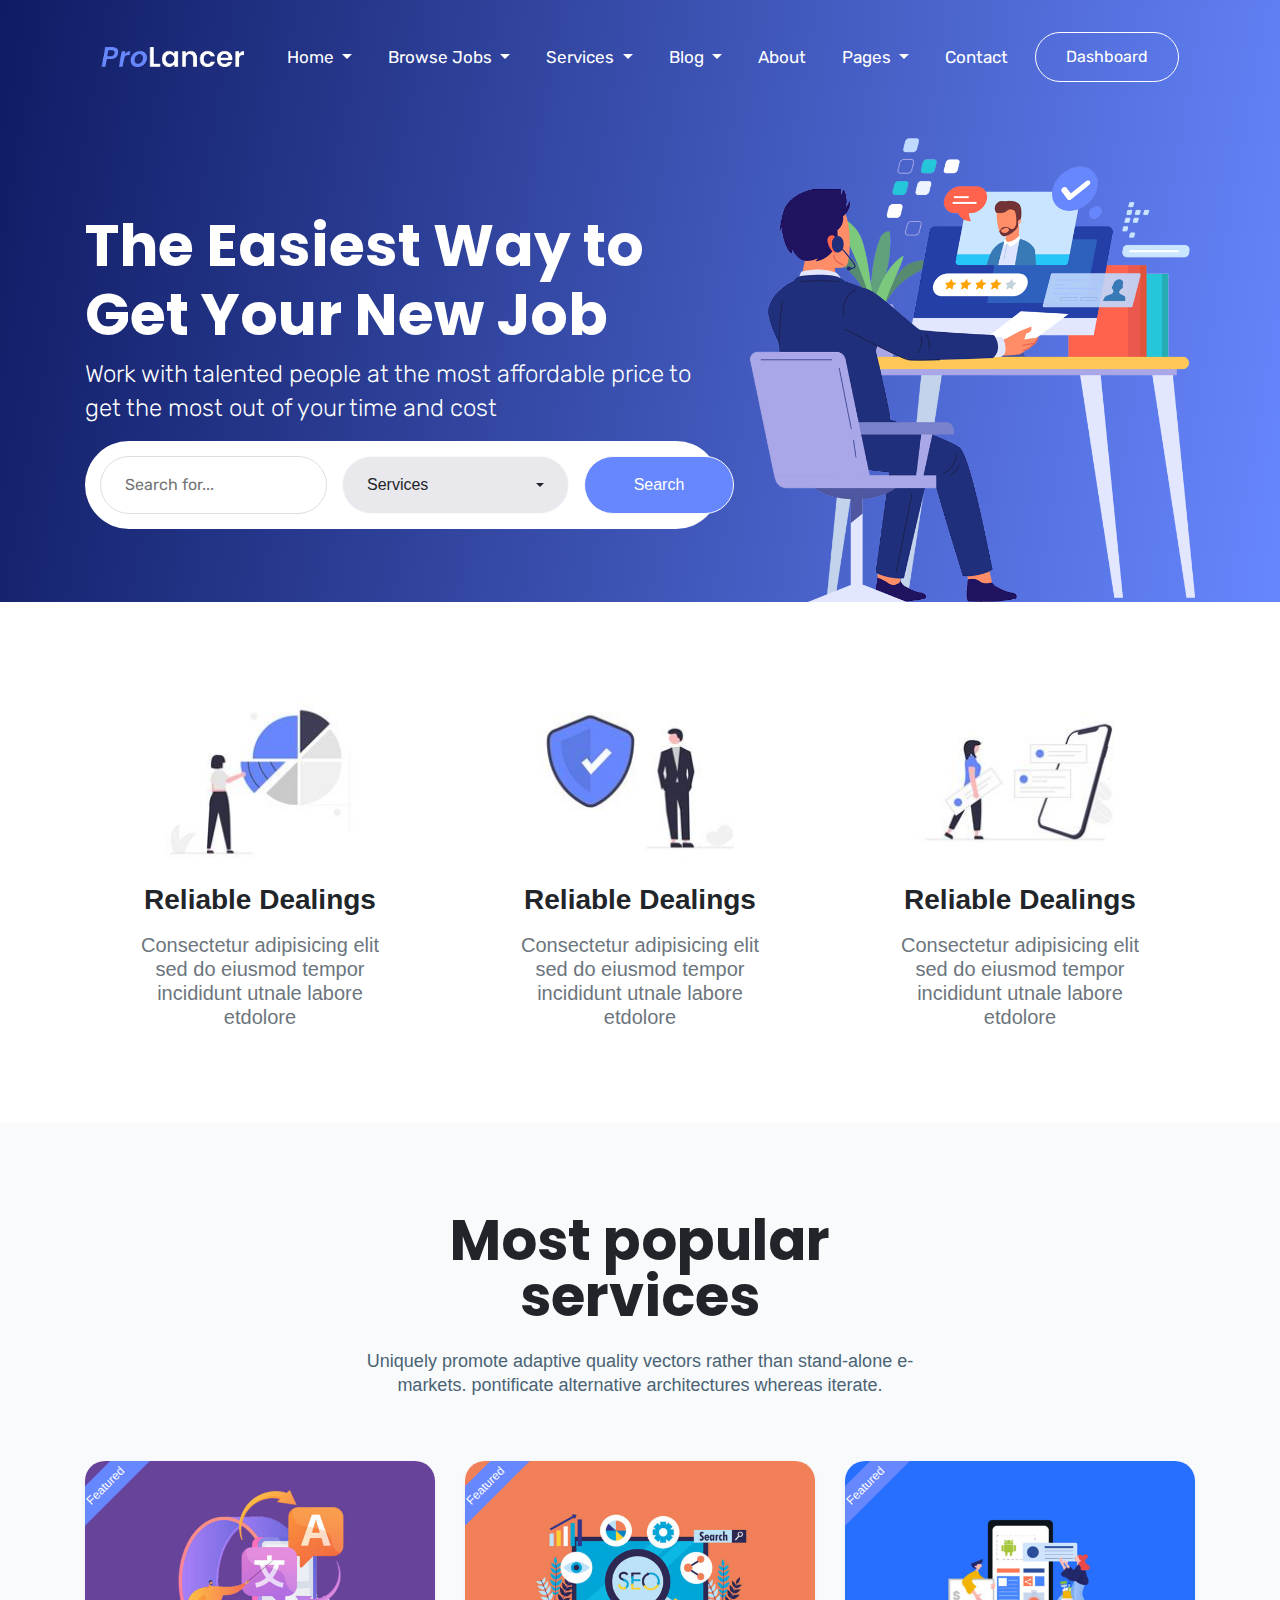
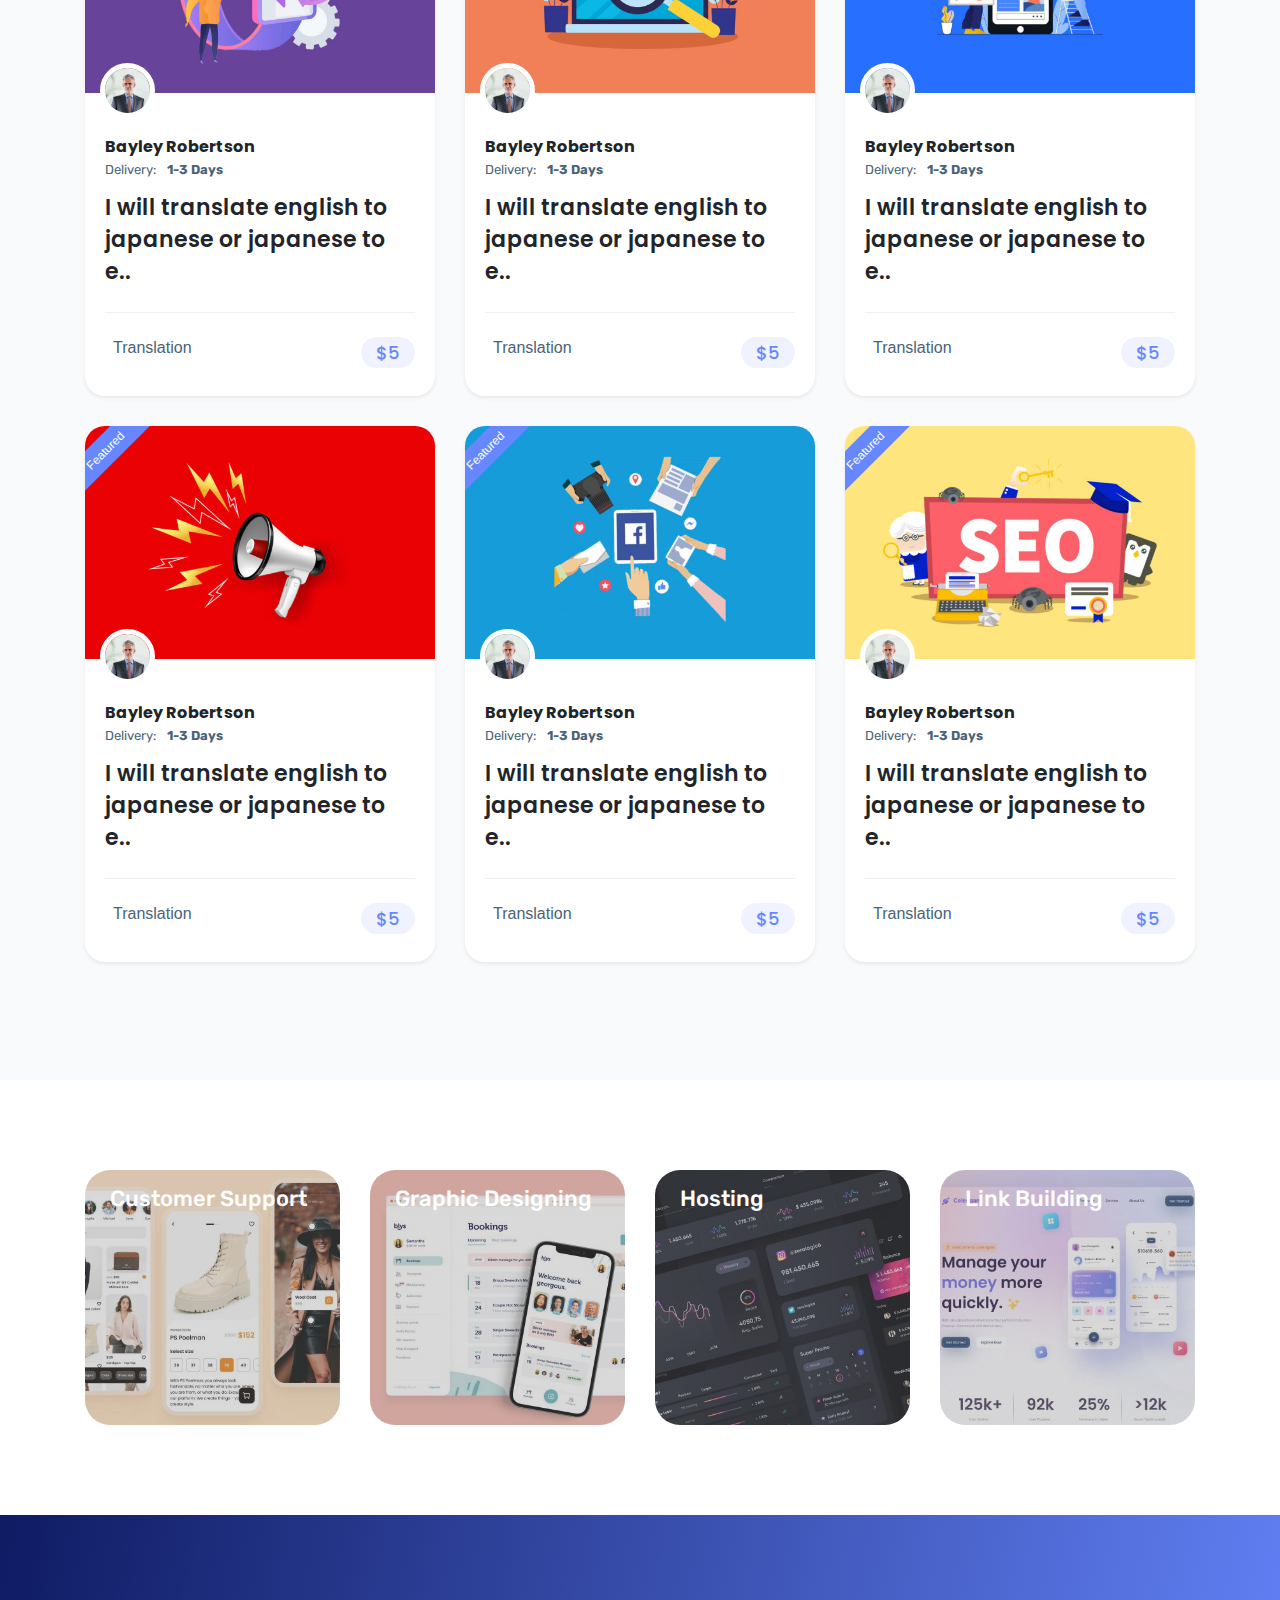
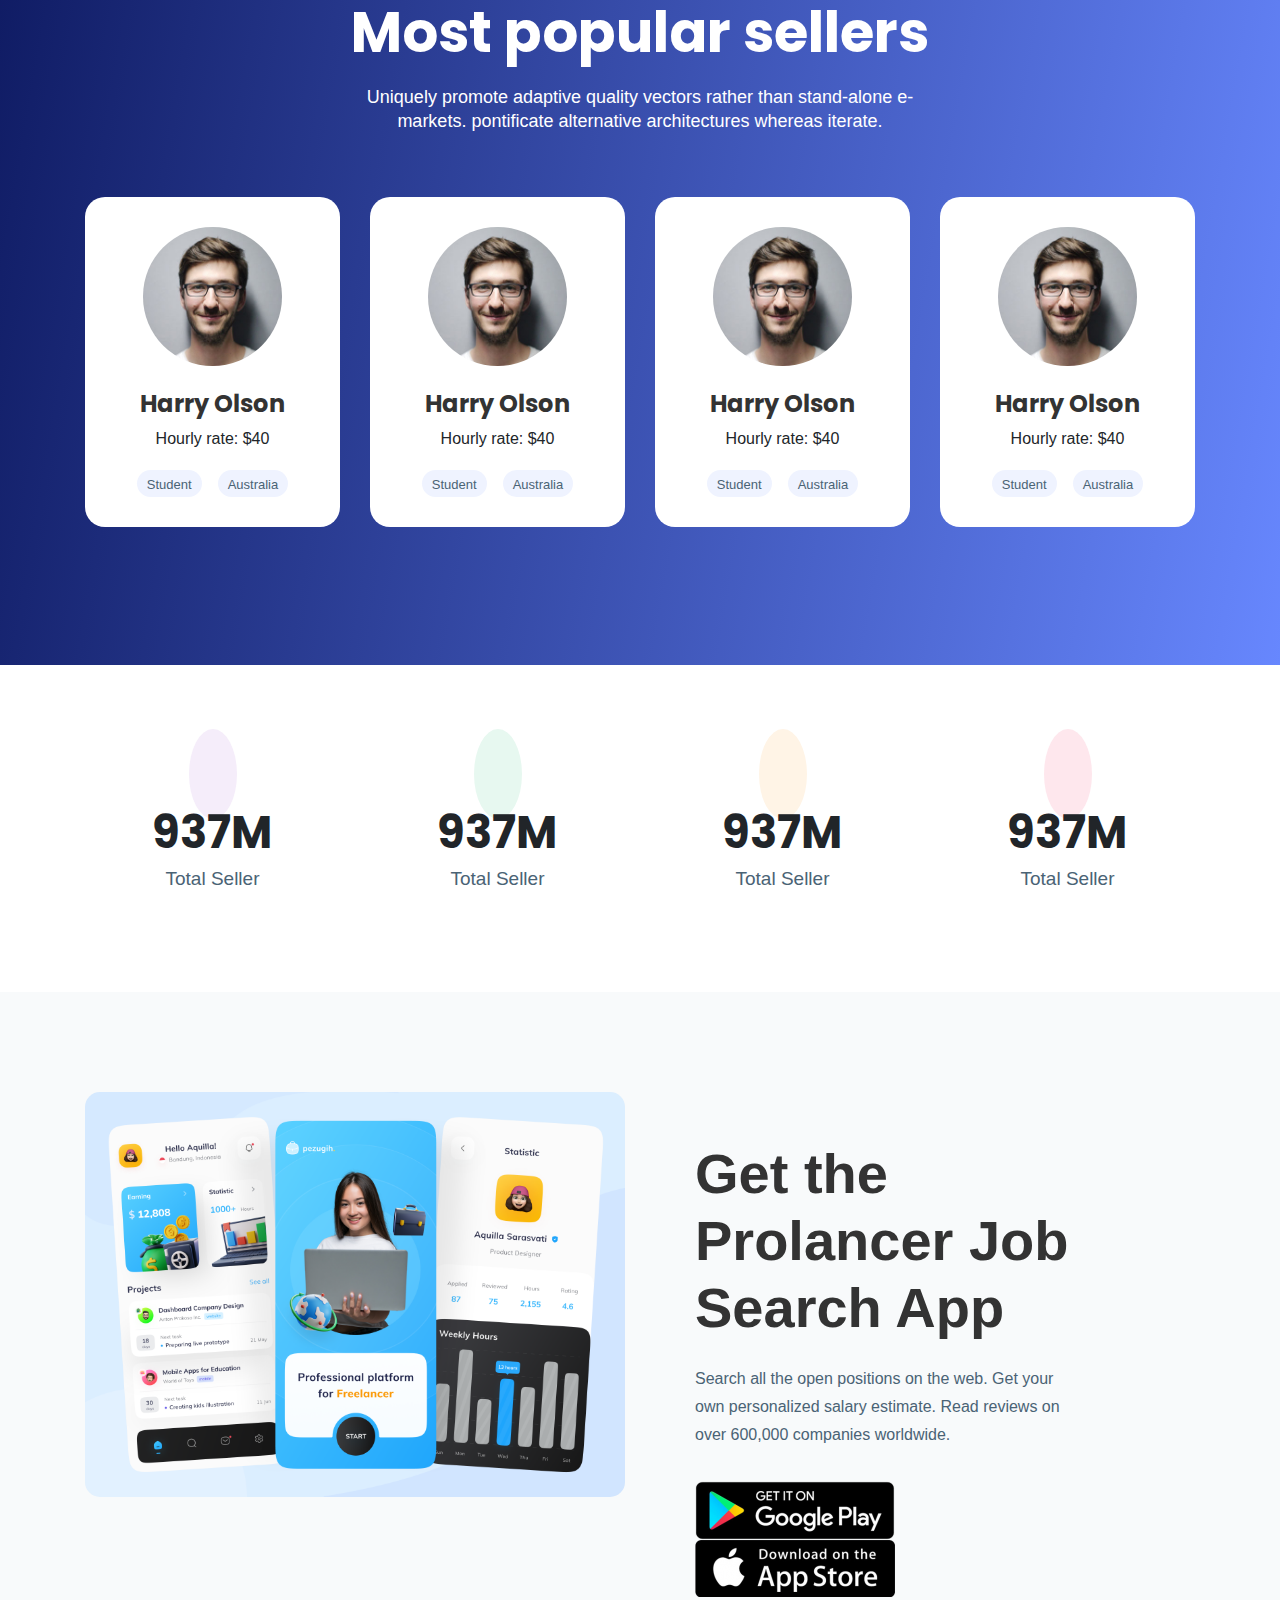
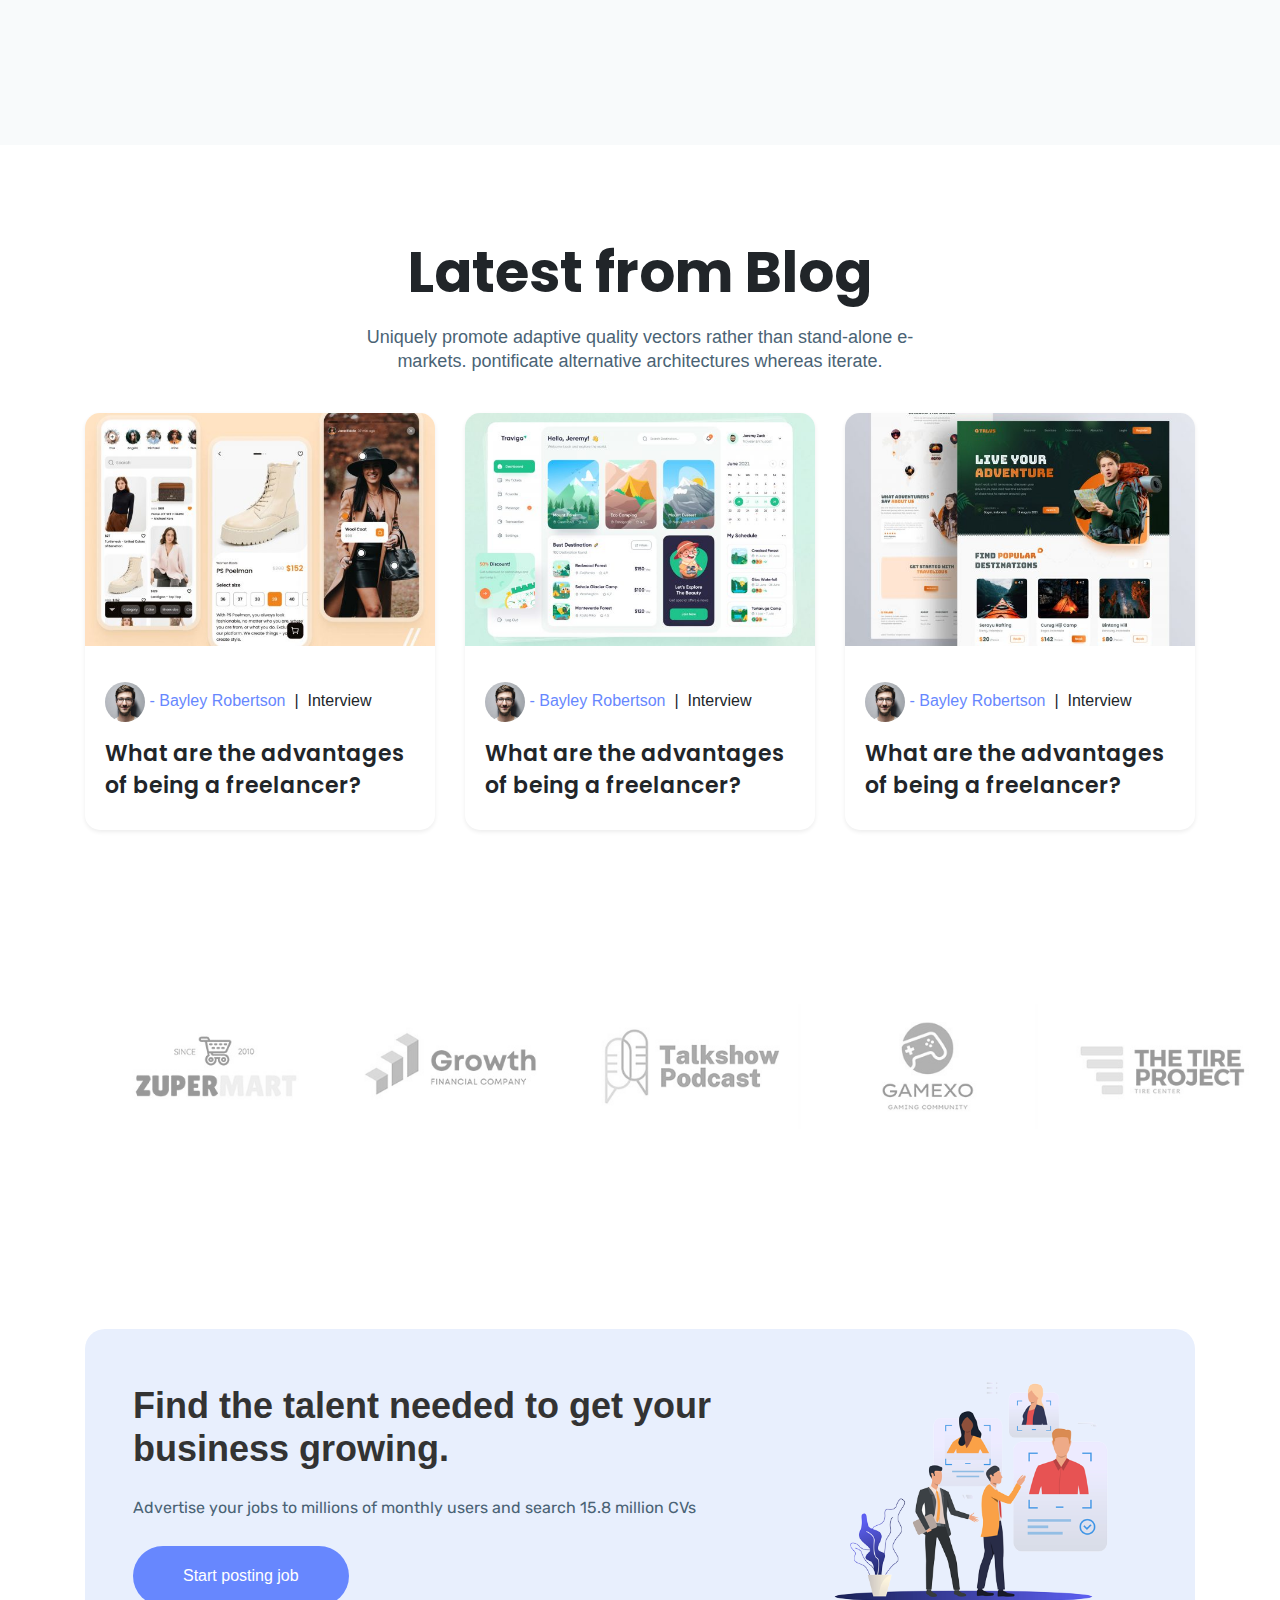
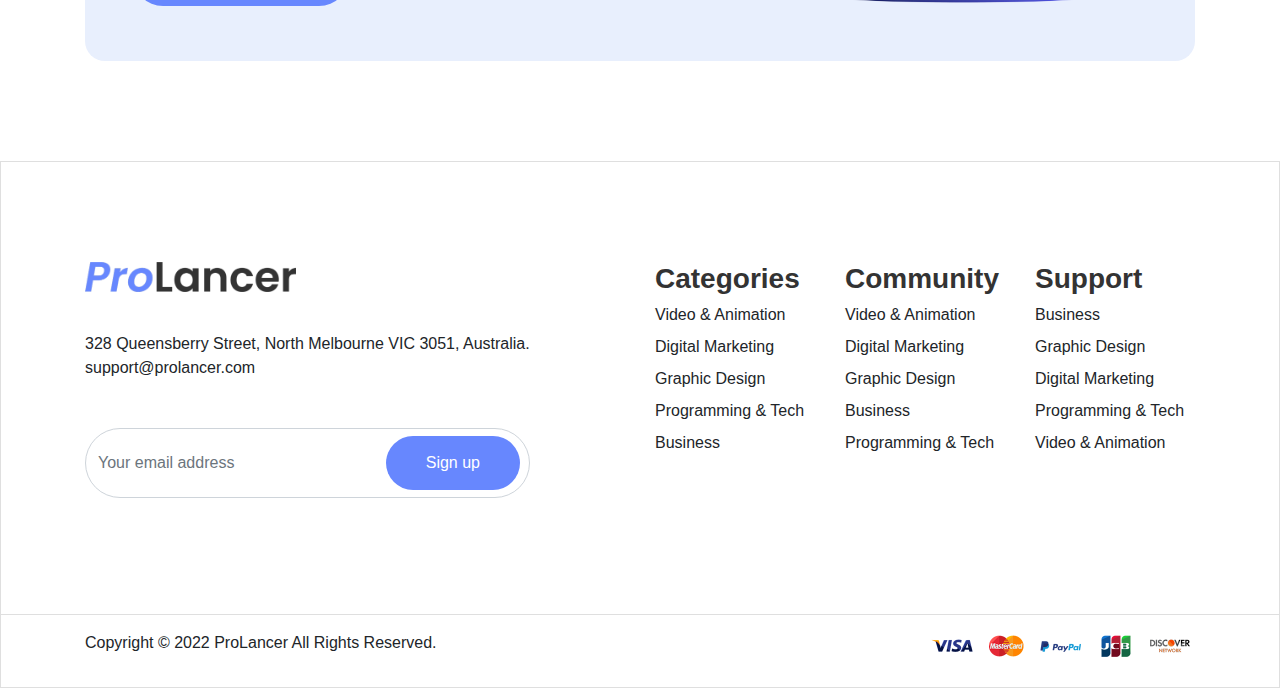
<file: index.html>
<!DOCTYPE html>
<html lang="en">
  <head>
    <meta charset="UTF-8" />
    <meta name="viewport" content="width=device-width, initial-scale=1.0" />
    <meta http-equiv="X-UA-Compatible" content="ie=edge" />
    <link rel="icon" type="image/x-icon" href="img/favicon.png" />
    <title>Prolancer</title>

    <link rel="preconnect" href="https://fonts.googleapis.com" />
    <link rel="preconnect" href="https://fonts.gstatic.com" crossorigin />
    <link
      href="https://fonts.googleapis.com/css2?family=Poppins:wght@300;400;500;600;700;800&family=Rubik:wght@300;400;500&display=swap"
      rel="stylesheet"
    />
    <link
      rel="stylesheet"
      href="https://cdnjs.cloudflare.com/ajax/libs/font-awesome/6.1.2/css/all.css"
      integrity="sha512-9nqhm3FWfB00id4NJpxK/wV1g9P2QfSsEPhSSpT+6qrESP6mpYbTfpC+Jvwe2XY27K5mLwwrqYuzqMGK5yC9/Q=="
      crossorigin="anonymous"
    />
    <link
      rel="stylesheet"
      href="https://cdn.jsdelivr.net/npm/bootstrap@4.6.1/dist/css/bootstrap.min.css"
    />
    <link rel="stylesheet" href="style.css" />
    <link rel="stylesheet" href="responsive.css" />
    <script src="https://cdn.jsdelivr.net/npm/jquery@3.6.0/dist/jquery.slim.min.js"></script>
    <script src="https://cdn.jsdelivr.net/npm/popper.js@1.16.1/dist/umd/popper.min.js"></script>
    <script src="https://cdn.jsdelivr.net/npm/bootstrap@4.6.1/dist/js/bootstrap.bundle.min.js"></script>
  </head>
  <body>
    <section class="header-hero">
      <div class="container pt-4">
        <nav
          class="navbar navbar-expand-lg bg-transparent justify-content-center"
        >
          <a class="navbar-brand d-flex align-content-center" href="#">
            <img class="header-logo" src="img/logo-1.png" />
          </a>
          <button
            class="navbar-toggler"
            type="button"
            data-toggle="collapse"
            data-target="#navbarSupportedContent"
            aria-controls="navbarSupportedContent"
            aria-expanded="false"
            aria-label="Toggle navigation"
          >
            <span class="navbar-toggler-icon"></span>
          </button>
          <div class="collapse navbar-collapse" id="navbarSupportedContent">
            <ul class="navbar-nav mx-auto nav-tag-ul">
              <li class="nav-item dropdown">
                <a
                  class="nav-link dropdown-toggle"
                  href="#"
                  role="button"
                  data-toggle="dropdown"
                  aria-expanded="false"
                >
                  Home
                </a>

                <div class="dropdown-menu dropdown-menu-left">
                  <a class="dropdown-item" href="#">HOME 1</a>
                  <a class="dropdown-item" href="#">HOME 2</a>

                  <a class="dropdown-item" href="#">HOME 3</a>
                  <a class="dropdown-item" href="#">HOME 4</a>
                </div>
              </li>

              <li class="nav-item dropdown">
                <a
                  class="nav-link dropdown-toggle"
                  href="#"
                  role="button"
                  data-toggle="dropdown"
                  aria-expanded="false"
                >
                  Browse Jobs
                </a>
                <div class="dropdown-menu">
                  <a class="dropdown-item" href="#">Project Right Sidebar</a>
                  <a class="dropdown-item" href="#">Project Left Sidebar</a>
                  <a class="dropdown-item" href="project_full_width.html"
                    >Project Full Width</a
                  >
                  <a class="dropdown-item" href="project_details.html"
                    >Project Details</a
                  >
                </div>
              </li>
              <li class="nav-item dropdown">
                <a
                  class="nav-link dropdown-toggle"
                  href="#"
                  role="button"
                  data-toggle="dropdown"
                  aria-expanded="false"
                >
                  Services
                </a>
                <div class="dropdown-menu">
                  <a class="dropdown-item" href="#">Service Right Sidebar</a>
                  <a class="dropdown-item" href="services_left_slider.html"
                    >Service Left Sidebar</a
                  >
                  <a class="dropdown-item" href="#">Service Full Width</a>
                  <a class="dropdown-item" href="service_details.html"
                    >Service Details</a
                  >
                </div>
              </li>
              <li class="nav-item dropdown">
                <a
                  class="nav-link dropdown-toggle"
                  href="#"
                  role="button"
                  data-toggle="dropdown"
                  aria-expanded="false"
                >
                  Blog
                </a>
                <div class="dropdown-menu">
                  <a class="dropdown-item" href="blog_right_slider.html"
                    >Blog Right Sidebar</a
                  >
                  <a class="dropdown-item" href="#">Blog Left Sidebar</a>
                  <a class="dropdown-item" href="#">Blog Full Width</a>
                  <a class="dropdown-item" href="blog_details.html"
                    >Blog Details</a
                  >
                </div>
              </li>
              <li class="nav-item">
                <a class="nav-link" href="about.html">About</a>
              </li>
              <li class="nav-item dropdown">
                <a
                  class="nav-link dropdown-toggle"
                  href="#"
                  role="button"
                  data-toggle="dropdown"
                  aria-expanded="false"
                >
                  Pages
                </a>
                <div class="dropdown-menu">
                  <a class="dropdown-item" href="#">How it works</a>
                  <a class="dropdown-item" href="#">Buyers</a>

                  <a class="dropdown-item" href="#">Sellers</a>
                  <a class="dropdown-item" href="#">FAQ</a>
                  <a class="dropdown-item" href="#">404</a>
                </div>
              </li>
              <li class="nav-item">
                <a class="nav-link" href="contact.html">Contact</a>
              </li>
            </ul>
            <form class="form-inline my-2 my-lg-0">
              <button
                class="btn btn-header my-2 my-sm-0 rounded-pill text-center"
                type="submit"
              >
                Dashboard
              </button>
            </form>
          </div>
        </nav>
        <div class="row pt-5 align-items-center">
          <div class="col-7 hero-text">
            <h1>The Easiest Way to Get Your New Job</h1>
            <p>
              Work with talented people at the most affordable price to get the
              most out of your time and cost
            </p>
            <div class="hero-form rounded-pill">
              <form class="d-flex justify-content-between">
                <div class="hero-form-input-div">
                  <input
                    class="px-4 py-3 rounded-pill hero-form-input"
                    type="text"
                    placeholder="Search for..."
                  />
                </div>
                <div class="dropdown hero-form-dropdown-div">
                  <button
                    class="btn btn-light dropdown-toggle px-4 py-3 rounded-pill bg-btn w-100 hero-form-drop-down-btn d-flex justify-content-between"
                    type="button"
                    data-toggle="dropdown"
                    aria-expanded="false"
                  >
                    Services
                  </button>
                  <div class="dropdown-menu">
                    <a class="dropdown-item" href="#">Services</a>
                    <a class="dropdown-item" href="#">Projects</a>
                    <a class="dropdown-item" href="#">Talents</a>
                  </div>
                </div>
                <div class="hero-form-search-btn-div">
                  <button
                    class="btn btn-light rounded-pill hero-form-search-btn px-5 py-3"
                    type="button"
                  >
                    Search
                  </button>
                </div>
              </form>
            </div>
          </div>
          <div class="col-5">
            <img class="w-100" src="img/job.png" />
          </div>
        </div>
      </div>
    </section>

    <section class="feature-card-section">
      <div class="container">
        <div class="row">
          <div class="col-4">
            <div class="p-5">
              <div class="text-center feature-img-width">
                <img src="img/feature-1.jpg" class="" alt="" />
              </div>
              <div>
                <h3 class="text-center mb-3 font-weight-600">
                  Reliable Dealings
                </h3>
                <p class="mb-3 h5 text-center text-muted">
                  Consectetur adipisicing elit sed do eiusmod tempor incididunt
                  utnale labore etdolore
                </p>
              </div>
            </div>
          </div>
          <div class="col-4">
            <div class="p-5">
              <div class="text-center feature-img-width">
                <img src="img/feature-2.jpg" class="" alt="" />
              </div>
              <div>
                <h3 class="text-center mb-3 font-weight-600">
                  Reliable Dealings
                </h3>
                <p class="mb-3 h5 text-center text-muted">
                  Consectetur adipisicing elit sed do eiusmod tempor incididunt
                  utnale labore etdolore
                </p>
              </div>
            </div>
          </div>
          <div class="col-4">
            <div class="p-5">
              <div class="text-center feature-img-width">
                <img src="img/feature-3.jpg" class="" alt="" />
              </div>
              <div>
                <h3 class="text-center mb-3 font-weight-600">
                  Reliable Dealings
                </h3>
                <p class="mb-3 h5 text-center text-muted">
                  Consectetur adipisicing elit sed do eiusmod tempor incididunt
                  utnale labore etdolore
                </p>
              </div>
            </div>
          </div>
        </div>
      </div>
    </section>

    <section class="popular-services-section">
      <div class="container">
        <div class="popular-services-heading-div plr-250">
          <h2
            class="text-center mb-4 fs-56 lh-56 font-weight-bolder poppins-font"
          >
            Most popular services
          </h2>
          <p class="text-center text-grey fs-18 lh-24">
            Uniquely promote adaptive quality vectors rather than stand-alone
            e-markets. pontificate alternative architectures whereas iterate.
          </p>
        </div>

        <div class="row py-5">
          <div class="col-4">
            <div class="card-div">
              <div class="card services-section-card shadow-sm">
                <div class="position-relative">
                  <img
                    src="img/card-img-1.jpg"
                    class="card-img-top"
                    alt="..."
                  />
                  <div
                    class="services-section-card-user-img-div rounded-circle"
                  >
                    <img
                      class="rounded-circle"
                      src="img/feature-user.jpg"
                      alt=""
                    />
                  </div>
                  <div class="services-section-card-featured-tag-div">
                    <div>
                      <span class=""
                        >Featured <i class="fa-solid fa-bolt"></i
                      ></span>
                    </div>
                  </div>
                </div>
                <div class="card-body">
                  <div class="services-card-body-text-div py-4">
                    <div class="d-flex justify-content-between">
                      <div class="">
                        <span class="card-title d-block card-description-1 mb-0"
                          >Bayley Robertson</span
                        >
                        <span class="card-description-2"
                          >Delivery: <b class="pl-2">1-3 Days</b>
                        </span>
                      </div>
                      <div class="text-right">
                        <i class="fa-solid fa-heart text-blue fs-20"></i>
                      </div>
                    </div>

                    <h3 class="card-text mt-2 card-description-3">
                      I will translate english to japanese or japanese to e..
                    </h3>
                  </div>

                  <div
                    class="tag-price-div pt-4 d-flex justify-content-between"
                  >
                    <span class="fs-16 font-weight-normal lh-22 text-grey"
                      ><i class="fa-solid fa-tag pr-2"></i> Translation</span
                    >
                    <span
                      class="h4 text-blue fs-18 p-5-15 lh-21 poppins-font bg-light-blue rounded-pill"
                      >$5</span
                    >
                  </div>
                </div>
              </div>
            </div>
          </div>
          <div class="col-4">
            <div class="card-div">
              <div class="card services-section-card shadow-sm">
                <div class="position-relative">
                  <img
                    src="img/card-img-2.jpg"
                    class="card-img-top"
                    alt="..."
                  />
                  <div
                    class="services-section-card-user-img-div rounded-circle"
                  >
                    <img
                      class="rounded-circle"
                      src="img/feature-user.jpg"
                      alt=""
                    />
                  </div>
                  <div class="services-section-card-featured-tag-div">
                    <div>
                      <span class=""
                        >Featured <i class="fa-solid fa-bolt"></i
                      ></span>
                    </div>
                  </div>
                </div>
                <div class="card-body">
                  <div class="services-card-body-text-div py-4">
                    <div class="-d-flex justify-content-between">
                      <div class="">
                        <span class="card-title d-block card-description-1 mb-0"
                          >Bayley Robertson</span
                        >
                        <span class="card-description-2"
                          >Delivery: <b class="pl-2">1-3 Days</b>
                        </span>
                      </div>
                      <div class="text-right">
                        <i class="fa-solid fa-heart text-blue fs-20"></i>
                      </div>
                    </div>

                    <h3 class="card-text mt-2 card-description-3">
                      I will translate english to japanese or japanese to e..
                    </h3>
                  </div>

                  <div
                    class="tag-price-div pt-4 d-flex justify-content-between"
                  >
                    <span class="fs-16 font-weight-normal lh-22 text-grey"
                      ><i class="fa-solid fa-tag pr-2"></i> Translation</span
                    >
                    <span
                      class="h4 text-blue fs-18 p-5-15 lh-21 poppins-font bg-light-blue rounded-pill"
                      >$5</span
                    >
                  </div>
                </div>
              </div>
            </div>
          </div>
          <div class="col-4">
            <div class="card-div">
              <div class="card services-section-card shadow-sm">
                <div class="position-relative">
                  <img
                    src="img/card-img-3.jpg"
                    class="card-img-top"
                    alt="..."
                  />
                  <div
                    class="services-section-card-user-img-div rounded-circle"
                  >
                    <img
                      class="rounded-circle"
                      src="img/feature-user.jpg"
                      alt=""
                    />
                  </div>
                  <div class="services-section-card-featured-tag-div">
                    <div>
                      <span class=""
                        >Featured <i class="fa-solid fa-bolt"></i
                      ></span>
                    </div>
                  </div>
                </div>
                <div class="card-body">
                  <div class="services-card-body-text-div py-4">
                    <div class="d-flex justify-content-between">
                      <div class="">
                        <span class="card-title d-block card-description-1 mb-0"
                          >Bayley Robertson</span
                        >
                        <span class="card-description-2"
                          >Delivery: <b class="pl-2">1-3 Days</b>
                        </span>
                      </div>
                      <div class="text-right">
                        <i class="fa-solid fa-heart text-blue fs-20"></i>
                      </div>
                    </div>

                    <h3 class="card-text mt-2 card-description-3">
                      I will translate english to japanese or japanese to e..
                    </h3>
                  </div>

                  <div
                    class="tag-price-div pt-4 d-flex justify-content-between"
                  >
                    <span class="fs-16 font-weight-normal lh-22 text-grey"
                      ><i class="fa-solid fa-tag pr-2"></i> Translation</span
                    >
                    <span
                      class="h4 text-blue fs-18 p-5-15 lh-21 poppins-font bg-light-blue rounded-pill"
                      >$5</span
                    >
                  </div>
                </div>
              </div>
            </div>
          </div>
          <div class="col-4">
            <div class="card-div">
              <div class="card services-section-card shadow-sm">
                <div class="position-relative">
                  <img
                    src="img/card-img-4.jpg"
                    class="card-img-top"
                    alt="..."
                  />
                  <div
                    class="services-section-card-user-img-div rounded-circle"
                  >
                    <img
                      class="rounded-circle"
                      src="img/feature-user.jpg"
                      alt=""
                    />
                  </div>
                  <div class="services-section-card-featured-tag-div">
                    <div>
                      <span class=""
                        >Featured <i class="fa-solid fa-bolt"></i
                      ></span>
                    </div>
                  </div>
                </div>
                <div class="card-body">
                  <div class="services-card-body-text-div py-4">
                    <div class="d-flex justify-content-between">
                      <div class="">
                        <span class="card-title d-block card-description-1 mb-0"
                          >Bayley Robertson</span
                        >
                        <span class="card-description-2"
                          >Delivery: <b class="pl-2">1-3 Days</b>
                        </span>
                      </div>
                      <div class="text-right">
                        <i class="fa-solid fa-heart text-blue fs-20"></i>
                      </div>
                    </div>

                    <h3 class="card-text mt-2 card-description-3">
                      I will translate english to japanese or japanese to e..
                    </h3>
                  </div>

                  <div
                    class="tag-price-div pt-4 d-flex justify-content-between"
                  >
                    <span class="fs-16 font-weight-normal lh-22 text-grey"
                      ><i class="fa-solid fa-tag pr-2"></i> Translation</span
                    >
                    <span
                      class="h4 text-blue fs-18 p-5-15 lh-21 poppins-font bg-light-blue rounded-pill"
                      >$5</span
                    >
                  </div>
                </div>
              </div>
            </div>
          </div>
          <div class="col-4">
            <div class="card-div">
              <div class="card services-section-card shadow-sm">
                <div class="position-relative">
                  <img
                    src="img/card-img-5.jpg"
                    class="card-img-top"
                    alt="..."
                  />
                  <div
                    class="services-section-card-user-img-div rounded-circle"
                  >
                    <img
                      class="rounded-circle"
                      src="img/feature-user.jpg"
                      alt=""
                    />
                  </div>
                  <div class="services-section-card-featured-tag-div">
                    <div>
                      <span class=""
                        >Featured <i class="fa-solid fa-bolt"></i
                      ></span>
                    </div>
                  </div>
                </div>
                <div class="card-body">
                  <div class="services-card-body-text-div py-4">
                    <div class="d-flex justify-content-between">
                      <div class="">
                        <span class="card-title d-block card-description-1 mb-0"
                          >Bayley Robertson</span
                        >
                        <span class="card-description-2"
                          >Delivery: <b class="pl-2">1-3 Days</b>
                        </span>
                      </div>
                      <div class="text-right">
                        <i class="fa-solid fa-heart text-blue fs-20"></i>
                      </div>
                    </div>

                    <h3 class="card-text mt-2 card-description-3">
                      I will translate english to japanese or japanese to e..
                    </h3>
                  </div>

                  <div
                    class="tag-price-div pt-4 d-flex justify-content-between"
                  >
                    <span class="fs-16 font-weight-normal lh-22 text-grey"
                      ><i class="fa-solid fa-tag pr-2"></i> Translation</span
                    >
                    <span
                      class="h4 text-blue fs-18 p-5-15 lh-21 poppins-font bg-light-blue rounded-pill"
                      >$5</span
                    >
                  </div>
                </div>
              </div>
            </div>
          </div>
          <div class="col-4">
            <div class="card-div">
              <div class="card services-section-card shadow-sm">
                <div class="position-relative">
                  <img
                    src="img/card-img-6.jpg"
                    class="card-img-top"
                    alt="..."
                  />
                  <div
                    class="services-section-card-user-img-div rounded-circle"
                  >
                    <img
                      class="rounded-circle"
                      src="img/feature-user.jpg"
                      alt=""
                    />
                  </div>
                  <div class="services-section-card-featured-tag-div">
                    <div>
                      <span class=""
                        >Featured <i class="fa-solid fa-bolt"></i
                      ></span>
                    </div>
                  </div>
                </div>
                <div class="card-body">
                  <div class="services-card-body-text-div py-4">
                    <div class="d-flex justify-content-between">
                      <div class="">
                        <span class="card-title d-block card-description-1 mb-0"
                          >Bayley Robertson</span
                        >
                        <span class="card-description-2"
                          >Delivery: <b class="pl-2">1-3 Days</b>
                        </span>
                      </div>
                      <div class="text-right">
                        <i class="fa-solid fa-heart text-blue fs-20"></i>
                      </div>
                    </div>

                    <h3 class="card-text mt-2 card-description-3">
                      I will translate english to japanese or japanese to e..
                    </h3>
                  </div>

                  <div
                    class="tag-price-div pt-4 d-flex justify-content-between"
                  >
                    <span class="fs-16 font-weight-normal lh-22 text-grey"
                      ><i class="fa-solid fa-tag pr-2"></i> Translation</span
                    >
                    <span
                      class="h4 text-blue fs-18 p-5-15 lh-21 poppins-font bg-light-blue rounded-pill"
                      >$5</span
                    >
                  </div>
                </div>
              </div>
            </div>
          </div>
        </div>
      </div>
    </section>

    <section class="services-section">
      <div class="container">
        <div class="row">
          <div class="col-3">
            <div class="service-img-div">
              <div class="row">
                <div class="col">
                  <img class="w-100 service-img" src="img/service-1.jpg" />
                </div>
              </div>
              <div class="service-img-overlay-text-div">
                <span>Customer Support</span>
              </div>
            </div>
          </div>
          <div class="col-3">
            <div class="service-img-div">
              <img class="service-img" src="img/service-2.jpg" />
              <div class="service-img-overlay-text-div">
                <span>Graphic Designing</span>
              </div>
            </div>
          </div>
          <div class="col-3">
            <div class="service-img-div">
              <img class="service-img" src="img/service-3.jpg" />
              <div class="service-img-overlay-text-div">
                <span>Hosting</span>
              </div>
            </div>
          </div>
          <div class="col-3">
            <div class="service-img-div">
              <img class="service-img" src="img/service-4.jpg" />
              <div class="service-img-overlay-text-div">
                <span>Link Building</span>
              </div>
            </div>
          </div>
        </div>
      </div>
    </section>

    <section class="popular-sellers">
      <div class="container">
        <div class="popular-sellers-heading-div plr-250">
          <h2
            class="text-center mb-4 text-center mb-4 fs-56 lh-56 font-weight-bolder poppins-font text-white"
          >
            Most popular sellers
          </h2>
          <p class="text-center text-white fs-18 lh-24">
            Uniquely promote adaptive quality vectors rather than stand-alone
            e-markets. pontificate alternative architectures whereas iterate.
          </p>
        </div>
        <div class="row py-5">
          <div class="col-3">
            <div class="sellers-info-card-div br-20">
              <div class="sellers-info-card text-center">
                <div
                  class="sellers-info-card-img-div mb-4 row justify-content-center"
                >
                  <div class="col-9">
                    <img
                      class="rounded-circle w-100"
                      src="img/seller-1.jpg"
                      alt=""
                    />
                  </div>
                </div>
                <div class="mb-2">
                  <h2
                    class="fs-24 lh-28 text-black poppins-font font-weight-bolder"
                  >
                    Harry Olson
                    <i class="fa-solid fa-circle-check text-blue fs-16"></i>
                  </h2>
                </div>
                <div class="mb-3">
                  <h4 class="fs-16 lh-19 font-weight-normal">
                    Hourly rate: $40
                  </h4>
                </div>
                <div>
                  <i class="fa-solid fa-star star-color"></i>
                  <i class="fa-solid fa-star star-color"></i>
                  <i class="fa-solid fa-star star-color"></i>
                  <i class="fa-solid fa-star star-color"></i>
                  <i class="fa-solid fa-star-half-stroke star-color"></i>
                </div>
                <div class="mt-4">
                  <div class="d-flex justify-content-center">
                    <div class="px-2">
                      <div class="">
                        <div class="seller-info-card-location rounded-pill">
                          <i
                            class="fa-solid fa-user-shield fs-13 lh-13 text-grey"
                          ></i>
                          <span class="text-grey font-weight-normal fs-13 lh-24"
                            >Student</span
                          >
                        </div>
                      </div>
                    </div>
                    <div class="px-2">
                      <div class="">
                        <div class="seller-info-card-location rounded-pill">
                          <i
                            class="fa-solid fa-earth-africa fs-13 lh-13 text-grey"
                          ></i>
                          <span class="text-grey font-weight-normal fs-13 lh-24"
                            >Australia</span
                          >
                        </div>
                      </div>
                    </div>
                  </div>
                </div>
              </div>
            </div>
          </div>
          <div class="col-3">
            <div class="sellers-info-card-div br-20">
              <div class="sellers-info-card text-center">
                <div
                  class="sellers-info-card-img-div mb-4 row justify-content-center"
                >
                  <div class="col-9">
                    <img
                      class="rounded-circle w-100"
                      src="img/seller-1.jpg"
                      alt=""
                    />
                  </div>
                </div>
                <div class="mb-2">
                  <h2
                    class="fs-24 lh-28 text-black poppins-font font-weight-bolder"
                  >
                    Harry Olson
                    <i class="fa-solid fa-circle-check text-blue fs-16"></i>
                  </h2>
                </div>
                <div class="mb-3">
                  <h4 class="fs-16 lh-19 font-weight-normal">
                    Hourly rate: $40
                  </h4>
                </div>
                <div>
                  <i class="fa-solid fa-star star-color"></i>
                  <i class="fa-solid fa-star star-color"></i>
                  <i class="fa-solid fa-star star-color"></i>
                  <i class="fa-solid fa-star star-color"></i>
                  <i class="fa-solid fa-star-half-stroke star-color"></i>
                </div>
                <div class="mt-4">
                  <div class="d-flex justify-content-center">
                    <div class="px-2">
                      <div class="">
                        <div class="seller-info-card-location rounded-pill">
                          <i
                            class="fa-solid fa-user-shield fs-13 lh-13 text-grey"
                          ></i>
                          <span class="text-grey font-weight-normal fs-13 lh-24"
                            >Student</span
                          >
                        </div>
                      </div>
                    </div>
                    <div class="px-2">
                      <div class="">
                        <div class="seller-info-card-location rounded-pill">
                          <i
                            class="fa-solid fa-earth-africa fs-13 lh-13 text-grey"
                          ></i>
                          <span class="text-grey font-weight-normal fs-13 lh-24"
                            >Australia</span
                          >
                        </div>
                      </div>
                    </div>
                  </div>
                </div>
              </div>
            </div>
          </div>
          <div class="col-3">
            <div class="sellers-info-card-div br-20">
              <div class="sellers-info-card text-center">
                <div
                  class="sellers-info-card-img-div mb-4 row justify-content-center"
                >
                  <div class="col-9">
                    <img
                      class="rounded-circle w-100"
                      src="img/seller-1.jpg"
                      alt=""
                    />
                  </div>
                </div>
                <div class="mb-2">
                  <h2
                    class="fs-24 lh-28 text-black poppins-font font-weight-bolder"
                  >
                    Harry Olson
                    <i class="fa-solid fa-circle-check text-blue fs-16"></i>
                  </h2>
                </div>
                <div class="mb-3">
                  <h4 class="fs-16 lh-19 font-weight-normal">
                    Hourly rate: $40
                  </h4>
                </div>
                <div>
                  <i class="fa-solid fa-star star-color"></i>
                  <i class="fa-solid fa-star star-color"></i>
                  <i class="fa-solid fa-star star-color"></i>
                  <i class="fa-solid fa-star star-color"></i>
                  <i class="fa-solid fa-star-half-stroke star-color"></i>
                </div>
                <div class="mt-4">
                  <div class="d-flex justify-content-center">
                    <div class="px-2">
                      <div class="">
                        <div class="seller-info-card-location rounded-pill">
                          <i
                            class="fa-solid fa-user-shield fs-13 lh-13 text-grey"
                          ></i>
                          <span class="text-grey font-weight-normal fs-13 lh-24"
                            >Student</span
                          >
                        </div>
                      </div>
                    </div>
                    <div class="px-2">
                      <div class="">
                        <div class="seller-info-card-location rounded-pill">
                          <i
                            class="fa-solid fa-earth-africa fs-13 lh-13 text-grey"
                          ></i>
                          <span class="text-grey font-weight-normal fs-13 lh-24"
                            >Australia</span
                          >
                        </div>
                      </div>
                    </div>
                  </div>
                </div>
              </div>
            </div>
          </div>
          <div class="col-3">
            <div class="sellers-info-card-div br-20">
              <div class="sellers-info-card text-center">
                <div
                  class="sellers-info-card-img-div mb-4 row justify-content-center"
                >
                  <div class="col-9">
                    <img
                      class="rounded-circle w-100"
                      src="img/seller-1.jpg"
                      alt=""
                    />
                  </div>
                </div>
                <div class="mb-2">
                  <h2
                    class="fs-24 lh-28 text-black poppins-font font-weight-bolder"
                  >
                    Harry Olson
                    <i class="fa-solid fa-circle-check text-blue fs-16"></i>
                  </h2>
                </div>
                <div class="mb-3">
                  <h4 class="fs-16 lh-19 font-weight-normal">
                    Hourly rate: $40
                  </h4>
                </div>
                <div>
                  <i class="fa-solid fa-star star-color"></i>
                  <i class="fa-solid fa-star star-color"></i>
                  <i class="fa-solid fa-star star-color"></i>
                  <i class="fa-solid fa-star star-color"></i>
                  <i class="fa-solid fa-star-half-stroke star-color"></i>
                </div>
                <div class="mt-4">
                  <div class="d-flex justify-content-center">
                    <div class="px-2">
                      <div class="">
                        <div class="seller-info-card-location rounded-pill">
                          <i
                            class="fa-solid fa-user-shield fs-13 lh-13 text-grey"
                          ></i>
                          <span class="text-grey font-weight-normal fs-13 lh-24"
                            >Student</span
                          >
                        </div>
                      </div>
                    </div>
                    <div class="px-2">
                      <div class="">
                        <div class="seller-info-card-location rounded-pill">
                          <i
                            class="fa-solid fa-earth-africa fs-13 lh-13 text-grey"
                          ></i>
                          <span class="text-grey font-weight-normal fs-13 lh-24"
                            >Australia</span
                          >
                        </div>
                      </div>
                    </div>
                  </div>
                </div>
              </div>
            </div>
          </div>
        </div>
      </div>
    </section>

    <section class="counter-section">
      <div class="container">
        <div class="row">
          <div class="col-3">
            <div class="counter-div text-center">
              <div class="counter-icon-div mb-3">
                <i
                  aria-hidden="true"
                  class="far fa-user counter-1 fs-38 lh-38 rounded-circle px-4 py-4"
                ></i>
              </div>
              <div>
                <div>
                  <span class="font-weight-bold fs-45 lh-45 poppins-font"
                    >937M</span
                  >
                </div>
                <span class="fs-19 lh-47 text-grey">Total Seller</span>
              </div>
            </div>
          </div>
          <div class="col-3">
            <div class="counter-div text-center">
              <div class="counter-icon-div mb-3">
                <i
                  class="fa-solid fa-file counter-2 fs-38 lh-38 rounded-circle px-4 py-4"
                ></i>
              </div>
              <div>
                <div>
                  <span class="font-weight-bold fs-45 lh-45 poppins-font"
                    >937M</span
                  >
                </div>
                <span class="fs-19 lh-47 text-grey">Total Seller</span>
              </div>
            </div>
          </div>
          <div class="col-3">
            <div class="counter-div text-center">
              <div class="counter-icon-div mb-3">
                <i
                  class="fa-solid fa-star counter-3 fs-38 lh-38 rounded-circle px-4 py-4"
                ></i>
              </div>
              <div>
                <div>
                  <span class="font-weight-bold fs-45 lh-45 poppins-font"
                    >937M</span
                  >
                </div>
                <span class="fs-19 lh-47 text-grey">Total Seller</span>
              </div>
            </div>
          </div>
          <div class="col-3">
            <div class="counter-div text-center">
              <div class="counter-icon-div mb-3">
                <i
                  class="fa-brands fa-opencart counter-4 fs-38 lh-38 rounded-circle px-4 py-4"
                ></i>
              </div>
              <div>
                <div>
                  <span class="font-weight-bold fs-45 lh-45 poppins-font"
                    >937M</span
                  >
                </div>
                <span class="fs-19 lh-47 text-grey">Total Seller</span>
              </div>
            </div>
          </div>
        </div>
      </div>
    </section>

    <section class="app-section">
      <div class="container">
        <div class="row justify-content-between">
          <div class="col-6">
            <div class="app-demo-img-div">
              <img
                src="img/app-shot.png"
                class="app-demo-img br-15 w-100"
                alt=""
              />
            </div>
          </div>
          <div class="col-6">
            <div class="app-btn-div">
              <div class="py-5">
                <h2 class="fs-56 lh-67 font-weight-bold text-black-2">
                  Get the Prolancer Job Search App
                </h2>
                <p class="py-3 fs-16 lh-28 font-weight-normal text-grey">
                  Search all the open positions on the web. Get your own
                  personalized salary estimate. Read reviews on over 600,000
                  companies worldwide.
                </p>
                <div>
                  <img class="pr-3" src="img/google-app.png" alt="" />
                  <img src="img/appstore.png" alt="" />
                </div>
              </div>
            </div>
          </div>
        </div>
      </div>
    </section>

    <section class="blog-section">
      <div class="container">
        <div class="blog-heading-div plr-250">
          <h2
            class="text-center mb-4 fs-56 lh-56 font-weight-bolder poppins-font"
          >
            Latest from Blog
          </h2>
          <p class="text-center text-grey fs-18 lh-24">
            Uniquely promote adaptive quality vectors rather than stand-alone
            e-markets. pontificate alternative architectures whereas iterate.
          </p>
        </div>

        <div class="row py-4">
          <div class="col-4">
            <div class="blog-card-div">
              <div class="card blog-card shadow-sm">
                <div class="img-hover-zoom overflow-hidden">
                  <div class="row">
                    <div class="col">
                      <img
                        src="img/blog-img-1.jpg"
                        class="card-img-top blog-card-img mb-3 w-100"
                        alt="..."
                      />
                    </div>
                  </div>
                </div>

                <div class="card-body overflow-hidden">
                  <div class="blog-card-name-pic-div">
                    <img
                      class="blog-card-seller-img rounded-circle"
                      src="img/seller-1.jpg"
                      alt=""
                    />

                    <span class="text-blue">- Bayley Robertson </span>
                    <span>
                      &nbsp|&nbsp <span class="blue-hover">Interview</span>
                    </span>
                    <h4 class="blue-hover fs-22 lh-32 fw-600 mt-3 poppins-font">
                      What are the advantages of being a freelancer?
                    </h4>
                  </div>
                  <div></div>
                </div>
              </div>
            </div>
          </div>
          <div class="col-4">
            <div class="blog-card-div">
              <div class="card blog-card shadow-sm">
                <div class="img-hover-zoom overflow-hidden">
                  <div class="row">
                    <div class="col">
                      <img
                        src="img/blog-img-2.jpg"
                        class="card-img-top blog-card-img mb-3 w-100"
                        alt="..."
                      />
                    </div>
                  </div>
                </div>

                <div class="card-body overflow-hidden">
                  <div class="blog-card-name-pic-div">
                    <img
                      class="blog-card-seller-img rounded-circle"
                      src="img/seller-1.jpg"
                      alt=""
                    />

                    <span class="text-blue">- Bayley Robertson </span>
                    <span>
                      &nbsp|&nbsp <span class="blue-hover">Interview</span>
                    </span>
                    <h4 class="blue-hover fs-22 lh-32 fw-600 mt-3 poppins-font">
                      What are the advantages of being a freelancer?
                    </h4>
                  </div>
                  <div></div>
                </div>
              </div>
            </div>
          </div>
          <div class="col-4">
            <div class="blog-card-div">
              <div class="card blog-card shadow-sm">
                <div class="img-hover-zoom overflow-hidden">
                  <div class="row">
                    <div class="col">
                      <img
                        src="img/blog-img-3.jpg"
                        class="card-img-top blog-card-img mb-3 w-100"
                        alt="..."
                      />
                    </div>
                  </div>
                </div>

                <div class="card-body overflow-hidden">
                  <div class="blog-card-name-pic-div">
                    <img
                      class="blog-card-seller-img rounded-circle"
                      src="img/seller-1.jpg"
                      alt=""
                    />

                    <span class="text-blue">- Bayley Robertson </span>
                    <span>
                      &nbsp|&nbsp <span class="blue-hover">Interview</span>
                    </span>
                    <h4 class="blue-hover fs-22 lh-32 fw-600 mt-3 poppins-font">
                      What are the advantages of being a freelancer?
                    </h4>
                  </div>
                  <div></div>
                </div>
              </div>
            </div>
          </div>
        </div>
      </div>
    </section>

    <section class="clients-section">
      <div class="container">
        <div class="row justify-content-between">
          <div class="col-2">
            <div class="client-logo-div">
              <img class="client-logo" src="img/logo/1.jpg" alt="" />
            </div>
          </div>
          <div class="col-2">
            <div class="client-logo-div">
              <img class="client-logo" src="img/logo/2.jpg" alt="" />
            </div>
          </div>
          <div class="col-2">
            <div class="client-logo-div">
              <img class="client-logo" src="img/logo/3.jpg" alt="" />
            </div>
          </div>
          <div class="col-2">
            <div class="client-logo-div">
              <img class="client-logo" src="img/logo/5.jpg" alt="" />
            </div>
          </div>
          <div class="col-2">
            <div class="client-logo-div">
              <img class="client-logo" src="img/logo/6.jpg" alt="" />
            </div>
          </div>
        </div>
      </div>
    </section>

    <section class="cta-section">
      <div class="container">
        <div class="cta-main-div bg-blue-cta p-5 br-20">
          <div class="row justify-content-between">
            <div class="col-7 d-flex">
              <div class="d-flex">
                <div class="align-self-center">
                  <h2
                    class="text-black-2 fs-36 lh-43 font-weight-bold mb-4 poppins"
                  >
                    Find the talent needed to get your business growing.
                  </h2>
                  <span class="text-grey fs-16 lh-28 rubik-font"
                    >Advertise your jobs to millions of monthly users and search
                    15.8 million CVs</span
                  >
                  <button
                    class="btn btn-default-primary rounded-pill d-block btn-cta mt-4"
                  >
                    Start posting job
                  </button>
                </div>
              </div>
            </div>
            <div class="col-4">
              <img class="cta-tab-img w-100" src="img/tab-img.png" alt="" />
            </div>
          </div>
        </div>
      </div>
    </section>

    <section class="footer-section">
      <footer>
        <div class="top-footer">
          <div class="container">
            <div class="row justify-content-between">
              <div class="col-5">
                <div class="row">
                  <div class="col-12">
                    <div class="mb-4">
                      <img class="footer-logo-img" src="img/logo-2.png" />
                    </div>
                    <div class="pt-3">
                      <p>
                        328 Queensberry Street, North Melbourne VIC 3051,
                        Australia. support@prolancer.com
                      </p>
                    </div>
                    <div class="mt-5">
                      <div class="mb-3 footer-subscription-form-div">
                        <input
                          type="text"
                          class="form-control rounded-pill"
                          placeholder="Your email address"
                          aria-label="Recipient's username"
                          aria-describedby="button-addon2"
                        />
                        <div class="footer-subscription-form-btn">
                          <button
                            class="btn btn-outline-secondary rounded-pill my-2 btn-default-primary"
                            type="button"
                            id="button-addon2"
                          >
                            Sign up
                          </button>
                        </div>
                      </div>
                    </div>
                  </div>
                </div>
              </div>
              <div class="col-6">
                <div class="row">
                  <div class="col-4">
                    <div>
                      <h3 class="text-black font-weight-bold">Categories</h3>
                    </div>
                    <div>
                      <ul class="list-unstyled footer-list-unstyled">
                        <li>Video & Animation</li>
                        <li>Digital Marketing</li>
                        <li>Graphic Design</li>
                        <li>Programming & Tech</li>
                        <li>Business</li>
                      </ul>
                    </div>
                  </div>
                  <div class="col-4">
                    <div>
                      <h3 class="text-black font-weight-bold">Community</h3>
                    </div>
                    <div>
                      <ul class="list-unstyled footer-list-unstyled">
                        <li>Video & Animation</li>
                        <li>Digital Marketing</li>
                        <li>Graphic Design</li>
                        <li>Business</li>
                        <li>Programming & Tech</li>
                      </ul>
                    </div>
                  </div>
                  <div class="col-4">
                    <div>
                      <h3 class="text-black font-weight-bold">Support</h3>
                    </div>
                    <div>
                      <ul class="list-unstyled footer-list-unstyled">
                        <li>Business</li>
                        <li>Graphic Design</li>
                        <li>Digital Marketing</li>
                        <li>Programming & Tech</li>
                        <li>Video & Animation</li>
                      </ul>
                    </div>
                  </div>
                </div>
              </div>
            </div>
          </div>
        </div>
        <div>
          <div class="container">
            <div class="row py-3">
              <div class="col-6">
                <div class="row">
                  <div class="col-12">
                    <div>
                      <p>Copyright © 2022 ProLancer All Rights Reserved.</p>
                    </div>
                  </div>
                </div>
              </div>
              <div class="col-6">
                <div class="row">
                  <div class="col-12">
                    <div class="footer-bank-img-div">
                      <img src="img/bank/visa.png" />
                      <img src="img/bank/mastercard.png" alt="" />
                      <img src="img/bank/paypal.png" alt="" />
                      <img src="img/bank/jcb.png" alt="" />
                      <img src="img/bank/discover.png" />
                    </div>
                  </div>
                </div>
              </div>
            </div>
          </div>
        </div>
      </footer>
    </section>
  </body>
</html>
</file>
<file: style.css>
/* zooooom img  */

/* [2] Transition property for smooth transformation of images */
.img-hover-zoom > img {
  transition: transform 1s ease;
}

/* [3] Finally, transforming the image when container gets hovered */
.img-hover-zoom:hover > img {
  transform: scale(1.1);
}
/* zooooom img  */
.text-black {
  color: #333;
}

.f-normal {
  font-style: normal;
}
.bg-white {
  background-color: rgb(255, 255, 255);
}
.bg-section-gray {
  background-color: rgb(248, 250, 251);
}
.icon-color-primary {
  color: #dddddd;
}
.bg-rgb-blue-active-nonhover {
  background: #6787fe;
  color: #ffffff;
  border: none;
}
.bg-rgb-blue-active {
  background: #6787fe;
  color: #ffffff;
  border: none;
}
.bg-rgb-blue-active-2 {
  background: #6787fe;
  background: rgb(239, 239, 239);
  color: gray;
  border: none;
}
.bg-rgb-blue-active-2:hover {
  background: #6787fe;
  color: #ffffff;
  cursor: pointer;
}
.bg-rgb-blue-active:hover {
  background: #6787fe;
  color: #ffffff;
  border: none;
}
.bg-rgb-light-blue-nonactive {
  background: rgb(239, 243, 255);
  color: rgb(103, 135, 254);
  border: none;
}
.bg-rgb-light-blue-nonactive:hover {
  background: rgb(103, 135, 254);
  color: #ffffff;
  border: none;
}

.bg-rgb-blue-active-3 {
  background-color: rgb(233, 239, 252);
  color: #6787fe;
  border: none;
}
.bg-rgb-blue-active-3:hover {
  color: #ffffff;
  background-color: #6787fe;
}

.overflowy-scroll {
  overflow-y: scroll;
}
.margin-right-5 {
  margin-right: 5px;
}
.margin-right-20 {
  margin-right: 20px;
}
.margin-bottom-10 {
  margin-bottom: 10px;
}
.context-menu {
  cursor: context-menu;
}
.alias {
  cursor: alias;
}

.pointer {
  cursor: pointer;
}

.bg-blue-cta {
  background-color: rgb(232, 239, 253);
}
.blue-hover:hover {
  color: #6787fe;
  cursor: pointer;
}

.nohover:hover {
  pointer-events: none;
}
.nofocus:focus {
  outline: none;
  box-shadow: none;
}

.text-black-2 {
  color: #333333;
}
.br-20 {
  border-radius: 20px;
}
.br-10 {
  border-radius: 10px;
}
.br-15 {
  border-radius: 15px;
}
.star-color {
  color: #ffc000;
}
.star-color-2 {
  color: #fcd703;
}
.text-grey {
  color: #4a6375;
}
.text-white {
  color: #ffffff;
}
.text-blue {
  color: #6787fe;
}
.text-gray-original {
  color: gray;
}
.padding-8-16 {
  padding: 8px 16px;
}
.padding-12-50 {
  padding: 12px 50px;
}
.padding-8-30 {
  padding: 8px 30px;
}
.padding-right-8 {
  padding-right: 8px;
}
.padding-left-8 {
  padding-left: 8px;
}
.padding-left-15 {
  padding-left: 15px;
}
.padding-left-30 {
  padding-left: 30px;
}
.padding-y-30 {
  padding-top: 30px;
  padding-bottom: 30px;
}
.white-border-img {
  border: 1px solid #dee2e6;
}
.height-60 {
  height: 60px;
}
.padding-30 {
  padding: 30px;
}
.padding-20 {
  padding: 20px;
}

.padding-15 {
  padding: 15px;
}
.padding-16 {
  padding: 15px;
}
.p-30-20 {
  padding: 30px 20px;
}
.p-5-15 {
  padding: 5px 15px;
}

.padding-30-15 {
  padding: 30px 15px;
}
.p-12-50 {
  padding: 12px 50px;
}
.padding-left-0 {
  padding-left: 0px;
}
.padding-left-15 {
  padding-left: 15px;
}
.padding-18-50 {
  padding: 18px 50px;
}
.padding-left {
  padding-left: 15px;
}
.plr-250 {
  padding-left: 250px;
  padding-right: 250px;
}
.plr-20 {
  padding-left: 20px;
  padding-right: 20px;
}
.plr-50 {
  padding-left: 50px;
  padding-right: 50px;
}

.bg-light-blue {
  background: rgb(103 135 254 / 10%);
}
.poppins-font {
  font-family: "Poppins", sans-serif;
}
.rubik-font {
  font-family: "Rubik", sans-serif;
}
.fs-12 {
  font-size: 12px;
}
.fs-14 {
  font-size: 14px;
}
.fs-15 {
  font-size: 15px;
}

.fs-16 {
  font-size: 16px;
}
.fs-13 {
  font-size: 13px;
}
.fs-56 {
  font-size: 56px;
}
.fs-18 {
  font-size: 18px;
}
.fs-19 {
  font-size: 19px;
}
.fs-20 {
  font-size: 20px;
}
.fs-22 {
  font-size: 22px;
}
.fs-24 {
  font-size: 24px;
}
.fs-28 {
  font-size: 28px;
}
.fs-32 {
  font-size: 32px;
}
.fs-36 {
  font-size: 36px;
}
.fs-38 {
  font-size: 38px;
}
.fs-45 {
  font-size: 45px;
}
.fs-48 {
  font-size: 48px;
}
.lh-16 {
  line-height: 16px;
}

.lh-33 {
  line-height: 33px;
}
.lh-35 {
  line-height: 35px;
}
.lh-36 {
  line-height: 36px;
}
.lh-38 {
  line-height: 38px;
}
.lh-67 {
  line-height: 67px;
}
.lh-57 {
  line-height: 57px;
}
.lh-43 {
  line-height: 43px;
}
.lh-45 {
  line-height: 45px;
}
.lh-47 {
  line-height: 47px;
}
.lh-13 {
  line-height: 13px;
}
.lh-18 {
  line-height: 18px;
}
.lh-19 {
  line-height: 19px;
}
.lh-22 {
  line-height: 22px;
}

.lh-24 {
  line-height: 24px;
}
.lh-28 {
  line-height: 28px;
}
.lh-32 {
  line-height: 32px;
}
.lh-56 {
  line-height: 56px;
}
.lh-24 {
  line-height: 24px;
}

.lh-21 {
  line-height: 21px;
}
.fw-500 {
  font-weight: 500;
}

.fw-600 {
  font-weight: 600;
}

.header-logo {
  height: 20px;
}
.header-hero {
  background-image: linear-gradient(280deg, #6787fe 0%, #0f1b63 100%);
}
.nav-tag-ul > li > a {
  color: #fff;
  font-size: 17px;
  line-height: 28px;
  font-weight: 500px;
  font-family: "Rubik", sans-serif;
}

.dropdown-menu .dropdown-item {
  color: #000;
  font-size: 17px;
  line-height: 28px;
  font-weight: 500px;
  font-family: "Rubik";
}

.color-white {
  color: #fff;
}
.nav-tag-ul > li {
  padding: 0px 10px;
}
.nav-tag-ul > li > a:hover {
  color: #6787fe;
}
.btn-header {
  color: #fff;
  border: 1px solid #fff;
  padding: 10px 30px;
  font-size: 16px;
  line-height: 28px;
  font-weight: 400;
  font-family: "Rubik", sans-serif;
}
.btn-header:hover {
  color: #fff;
  background-color: #6787fe;
}
.hero-text > h1 {
  color: #ffffff;
  font-size: 58px;
  line-height: 69px;
  font-family: "Poppins", sans-serif;
  font-weight: 700;
}

.hero-text > p {
  color: #ffffff;
  font-weight: 300;
  font-size: 24px;
  line-height: 34px;
  font-family: "Rubik", sans-serif;
}
.hero-form {
  background: #ffffff;
  padding: 15px;
}

.hero-form-input {
  color: #000000;
  font-size: 16px;
  font-weight: 400;
  font-family: "Rubik", sans-serif;
  border: 1px solid #dfdfdf;
  width: 100%;
}
.bg-btn {
  background-color: #e9e9ed;
}
.hero-form-input-div {
  width: 37.5%;
}

.hero-form-dropdown-div {
  width: 37.5%;
}

.dropdown-toggle::after {
  margin-top: 10px;
}
.hero-form-search-btn {
  width: 150px;
  background: #6787fe;
  color: #ffffff;
}

.hero-form-search-btn-div {
  width: 20%;
}

.footer-section {
  border: 1px solid #dfdfdf;
}
.footer-logo-img {
  height: 30px;
}
.top-footer {
  padding-top: 100px;
  padding-bottom: 100px;
  border-bottom: 1px solid #dfdfdf;
}

.footer-list-unstyled > li {
  margin-bottom: 8px;
}
.footer-subscription-form-div {
  position: relative;
}
.footer-subscription-form-div > input {
  padding-right: 90px;
  height: 70px;
}

.footer-subscription-form-div .footer-subscription-form-btn {
  position: absolute;
  top: 0;
  right: 10px;
}
.btn-default-primary {
  background-color: #6787fe;
  color: #fff;
  padding: 15px 40px;
  border: none;
}
.btn-default-secondary {
  padding: 15px 50px;
  border: none;
}
.btn-default-secondary-2 {
  padding: 15px 40px;
  border: none;
}
.footer-bank-img-div {
  text-align: right;
}
.footer-bank-img-div > img {
  height: 30px;
}
.feature-card-section {
  padding-top: 30px;
  padding-bottom: 30px;
}
.feature-img-width img {
  width: 80%;
  text-align: center;
}
.font-weight-500 {
  font-weight: 500;
}

.font-weight-600 {
  font-weight: 600;
}

.popular-services-section {
  background-color: #f8fafb;
  padding-top: 90px;
  padding-bottom: 40px;
}
.border-none {
  border: none;
}
.border-none:hover {
  border: none;
}

.services-section-card {
  border: none;
  border-radius: 20px;
  overflow: hidden;
}
.services-section-card > img {
  border-top-left-radius: 20px;
  border-top-right-radius: 20px;
}
.services-section-card-featured-tag-div {
  background-color: #6787fe;
  color: #333;
  position: absolute;
  transform: rotate(-45deg);
  left: -28px;
  top: 0;
}
.services-section-card-featured-tag-div > div > span {
  color: #ffffff;
  font-size: 12px;
  font-weight: 400;
  line-height: 28px;
  padding-left: 20px;
  padding-right: 50px;
}

.services-section-card-user-img-div {
  position: absolute;
  bottom: -25px;
  left: 15px;
}
.services-section-card-user-img-div > img {
  border: 5px solid #fff;
  height: 55px;
}
.card-description-1 {
  font-size: 16px;
  line-height: 19px;
  font-weight: 700;
  font-family: "Poppins", sans-serif;
}
.card-description-2 {
  color: #4a6375;
  font-size: 13px;
  line-height: 28px;
  font-family: "Rubik", sans-serif;
}
.card-description-3 {
  font-size: 22px;
  font-weight: 600;
  line-height: 32px;
  font-family: "Poppins", sans-serif;
}

.services-card-body-text-div {
  border-bottom: 1px solid #f1f1f1;
}

.card-div {
  margin-bottom: 30px;
}

.services-section {
  padding-top: 90px;
  padding-bottom: 90px;
}
.service-img {
  /* height: 350px; */
  width: 100%;
  border-radius: 25px;
  filter: contrast(70%);
}
.service-img-div {
  position: relative;
}
.service-img-overlay-text-div {
  position: absolute;
  top: 15px;
  left: 25px;
}
.service-img-overlay-text-div > span {
  font-size: 22px;
  font-weight: 500;
  color: #fff;
  line-height: 28px;
  font-weight: 500;
  font-family: "Rubik", sans-serif;
}
.popular-sellers {
  padding-top: 90px;
  padding-bottom: 90px;
  background-color: transparent;
  background-image: linear-gradient(280deg, #6787fe 0%, #0f1b63 100%);
}
.popular-sellers-gray {
  padding-top: 90px;
  padding-bottom: 90px;
  background-color: rgb(248, 250, 251);
}
.sellers-info-card-img-div > img {
  /* height: 150px; */
}
.sellers-info-card-div {
  padding: 30px;
  background: #ffffff;
}
.seller-info-card-location {
  background-color: #eff3ff;
  padding: 5px 10px;
  display: inline;
}
.counter-section {
  padding-top: 90px;
  padding-bottom: 90px;
  background-color: #ffffff;
}
.counter-1 {
  color: #9951d0;
  background-color: rgb(245, 237, 250);
}
.counter-2 {
  color: #1abb69;
  background-color: rgb(231, 248, 240);
}
.counter-3 {
  color: #f78f0e;
  background-color: rgb(255, 244, 230);
}
.counter-4 {
  color: #f5164a;
  background-color: rgb(254, 231, 237);
}
.app-section {
  padding-top: 100px;
  padding-bottom: 100px;
  background-color: rgb(248, 250, 251);
}

.app-demo-img {
  /* height: 440px; */
}
.app-btn-div {
  padding-left: 40px;
  padding-right: 115px;
}
.blog-section {
  padding-top: 100px;
  padding-bottom: 50px;
}
.blog-card-img {
  /* height: 270px; */
  border-radius: 15px 15px 0 0;
}
.blog-card {
  border: none;
  border-radius: 15px;
}
.blog-card-seller-img {
  height: 40px;
}
.clients-section {
  padding-top: 100px;
  padding-bottom: 100px;
}
.client-logo:hover {
  filter: grayscale(0%);
  opacity: 1;
}
.client-logo {
  transition: all 0.3s ease-in-out;
  opacity: 0.4;
  height: 125px;
  filter: grayscale(100%);
}
.cta-section {
  padding-top: 100px;
  padding-bottom: 100px;
}
.cta-main-div {
}

.btn-cta {
  padding: 18px 50px;
}

/* **************************************************************
************************services_left_slider******************
************************************************************** */

.services-left-slider-breadcrumb-section {
  background-image: url("../prolancerbs4copy/services-page/img/breadcrumb-bg.jpg");
  background-size: cover;
  background-position: center;
  background-repeat: no-repeat;
  padding: 80px;
}
.services-left-slider-main-section {
  margin-top: 120px;
  background: #fff;
}
.services-left-slider-filter-div {
  padding: 40px;
  border: 1px solid #ddd;
  overflow: hidden;
}
.filter-box {
  overflow-y: scroll;
  height: 250px;
}
.filter-box-2 {
  overflow-y: scroll;
  height: 200px;
}
.locations-dropdown-scroll {
  overflow-y: scroll;
  height: 500px;
}
.locations-dropdown-btn {
  background-color: transparent;
  color: #333333;
  padding: 15px 20px;
  border: 1px solid #ddd;
}
.locations-dropdown-btn:hover {
  background-color: transparent;
  color: #333333;
  padding: 15px 20px;
  border: 1px solid #ddd;
}
.locations-dropdown-btn:focus {
  background-color: transparent;
  color: #333333;
  padding: 15px 20px;
  border: 1px solid #ddd;
}
.services-left-slider-cards {
  padding: 20px;
  background-color: rgb(248, 250, 251);
  overflow: hidden;
}
.services-left-slider-price-div {
  padding: 5px 15px;
  background: rgb(103 135 254 / 10%);
}
.services-tag {
  background: rgb(103 135 254 / 20%);
  padding: 5px 12px;
}
.services-tag-2 {
  padding: 5px 12px;
  background-color: rgb(199, 247, 238);
}
.services-tag-3 {
  padding: 5px 12px;
  background-color: rgb(250, 237, 201);
}
.services-left-slider-featured-tag-div {
  position: absolute;
  background-color: rgb(103, 135, 254);
  border: none;
  font-size: 12px;
  line-height: 28px;
  font-weight: 400;
  color: #ffffff;
  padding: 0px 26px;
  z-index: 100;
  transform: rotate(-45deg);
  left: -30px;
  font-family: "Rubik", sans-serif;
}

/* **************************************************************
************************services_left_slider******************
************************************************************** */

.blog-left-slider-main-section {
  margin: 150px 0px;
}
.blog-card-img {
  border: 20px 20px 0 0;
}
.date-tag-div {
  bottom: 10px;
  left: 10px;
}

.recent-posts-blog-child-div {
  padding: 40px;
  border: 1px solid #ddd;
  overflow: hidden;
}
.blog-child-div-tags {
  padding: 5px 12px;
  color: #4a6375;
  margin-top: 6px;
}

.about-main-section {
  padding-top: 150px;
  padding-bottom: 100px;
}

.freelance-designer-section {
  padding-top: 100px;
  padding-bottom: 100px;
}
.freelance-banner-div {
  background-color: rgb(231, 248, 240);
}
.freelance-banner-div-1 {
  background-color: rgb(255, 244, 230);
}
.tags-div > span {
  display: inline-block;
}

.project-full-width-seller-card-section {
  padding-top: 100px;
  padding-bottom: 100px;
}

.project-full-width-seller-card-div {
  border: 1px solid #ddd;
  border-radius: 15px;
  overflow: hidden;
  position: relative;
}

.project-full-width-seller-card-div:hover {
  border: 1px solid #6787fe;
}
.featured-tag-projects-div {
  padding: 0px 15px;
  position: absolute;
  z-index: 100;
  background-color: rgb(103, 135, 254);
  border-radius: 0px 0px 10px 0px;
  top: 0px;
  left: 0px;
}

.blog-details-main-section {
  padding-top: 150px;
  padding-bottom: 100px;
}

.blog-details-blockquote {
  padding: 20px 30px;
  background-color: rgb(248, 250, 251);
}

.fa-quote-div > i {
  font-size: 42px;
  opacity: 0.1;
  font-weight: 500;
  color: #6787fe;
}
.contact-details-section {
  padding-top: 150px;
  padding-bottom: 100px;
}

.contact-icon-1 > i {
  color: #9951d0;
  background-color: #f5edfa;
  padding: 16px;
}
.contact-icon-2 > i {
  color: rgb(26, 187, 105);
  background-color: rgb(231, 248, 240);
  padding: 16px;
}
.contact-icon-3 > i {
  color: #f78f0e;
  background-color: rgb(250, 239, 226);
  padding: 16px;
}
.contact-icon-4 > i {
  color: rgb(244, 21, 73);
  background-color: rgb(252, 229, 235);
  padding: 16px 20px;
}

.address-map-div {
  padding-top: 100px;
}

.project-details-main-section {
  padding-top: 150px;
  padding-bottom: 100px;
}

.project-details-left-card-1 {
  background-color: rgb(224, 231, 255);
}
.project-details-left-card-2 {
  background-color: rgb(204, 251, 241);
}
.project-details-left-card-3 {
  background-color: rgb(255, 241, 204);
}
.project-details-left-card-4 {
  background-color: rgb(255, 204, 228);
}
.project-details-left-card-5 {
  background-color: rgb(235, 230, 254);
}
.project-details-left-card-6 {
  background-color: rgb(230, 247, 217);
}

.project-details-left-part-main-div-2 {
  border-bottom: 1px solid #ddd;
}
.border-bottom-ddd {
  border-bottom: 1px solid #ddd;
}
.project-details-card {
  padding: 50px 20px;
  background-color: rgb(248, 250, 251);
}
.bg-pill {
  background-color: rgb(233, 239, 252);
}
.project-details-card-tag {
  background-color: rgb(233, 239, 252);
  padding: 3px 12px;
}
.project-details-price-detail-btn {
  padding: 18px 50px;
  background-color: rgb(103, 135, 254);
  color: #ffffff;
  border: none;
  font-size: 16px;
  line-height: 28px;
}
.project-details-price-detail-btn-2 {
  color: rgb(103, 135, 254);
  background-color: rgb(233, 239, 252);
  padding: 12px 50px;
}

.project-details-price-detail-btn-2:hover {
  color: #ffffff;
}

.service-details-main-section {
  padding-top: 150px;
}
.services-details-left-container-last {
  padding-bottom: 50px;
  border-bottom: 1px solid #ddd;
}
.table-service-details {
  table-layout: fixed;
  border-collapse: collapse;
}
.active {
  color: #6787fe;
  background-color: rgb(233, 239, 252);
}
.nav-pill {
  border: none;
  color: #4a6375;
}
</file>
<file: responsive.css>
@media only screen and (min-width: 1500px) {
  .container {
    max-width: 1320px;
  }
}
</file>
